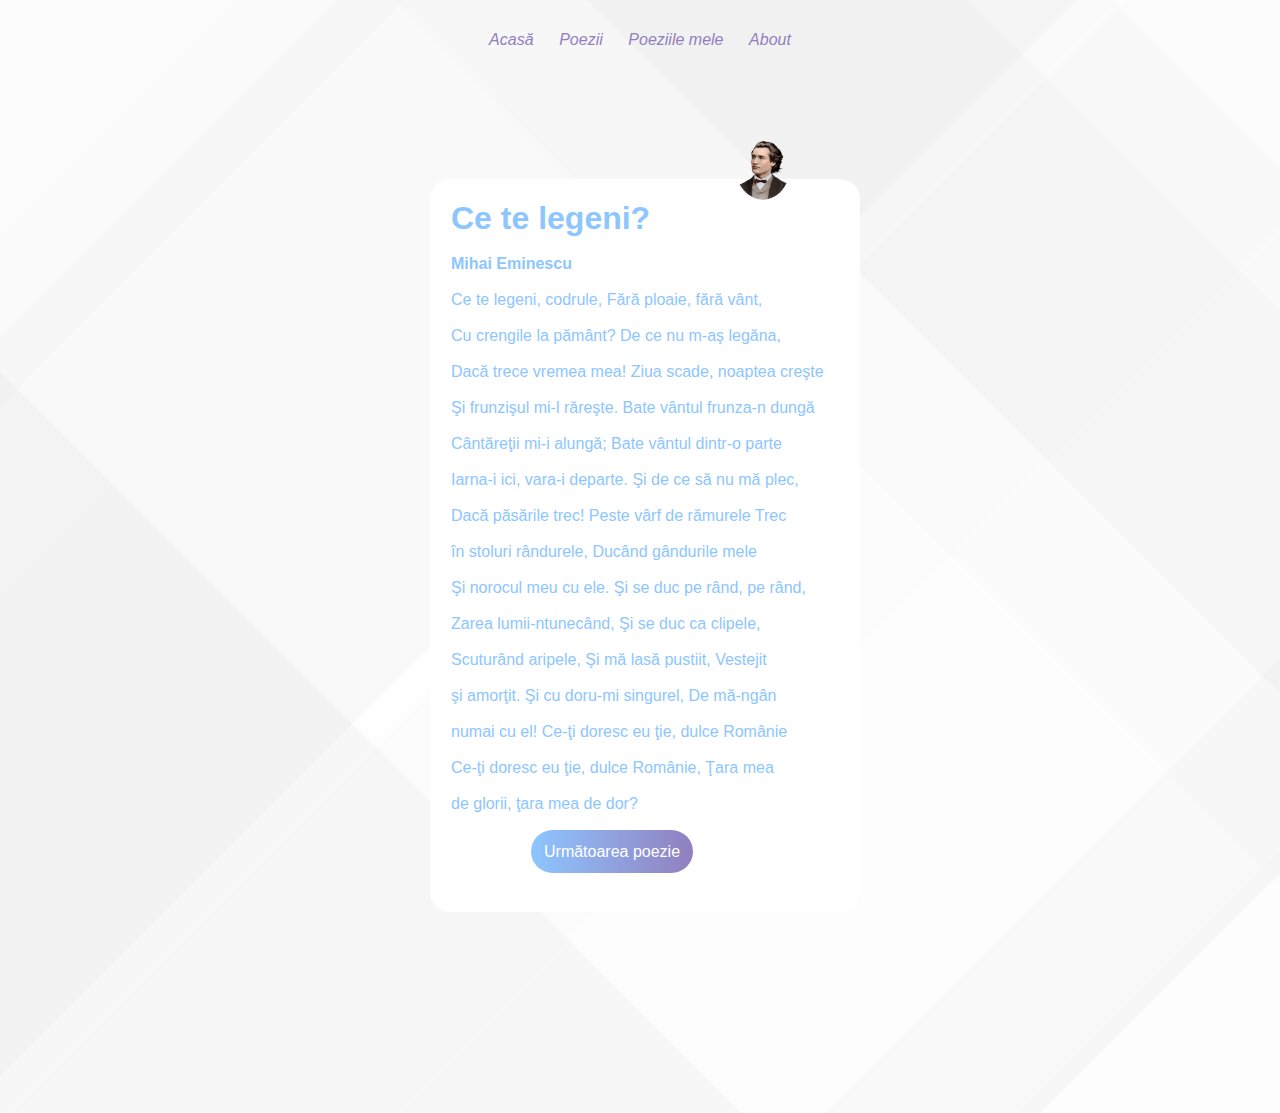
<file: index.html>
<!DOCTYPE html>
<html lang="ro">
  <head>
    <meta charset="UTF-8" />
    <meta name="viewport" content="width=device-width, initial-scale=1.0" />
    <meta http-equiv="X-UA-Compatible" content="ie=edge" />
    <link rel="stylesheet" href="style.css" />
    <title>Poezii</title>
  </head>
  <body>
    <div class="navbar">
      <div class="navbar-links">
        <ul>
          <li><a href="./index.html">Acasă</a></li>
          <li><a href="./index.html">Poezii</a></li>
          <li><a href="./index.html">Poeziile mele</a></li>
          <li><a href="./index.html">About</a></li>
        </ul>
      </div>
    </div>
    <div class="poezii-content">
      <div class="poezii">
        <h1>Ce te legeni?</h1>
        <br />
        <p><strong>Mihai Eminescu</strong></p>
        <br />
        <p>
          Ce te legeni, codrule, Fără ploaie, fără vânt, <br />
          <br />
          Cu crengile la pământ? De ce nu m-aş legăna, <br />
          <br />
          Dacă trece vremea mea! Ziua scade, noaptea creşte <br />
          <br />
          Şi frunzişul mi-l răreşte. Bate vântul frunza-n dungă <br />
          <br />
          Cântăreţii mi-i alungă; Bate vântul dintr-o parte <br />
          <br />
          Iarna-i ici, vara-i departe. Şi de ce să nu mă plec, <br />
          <br />
          Dacă păsările trec! Peste vârf de rămurele Trec <br />
          <br />
          în stoluri rândurele, Ducând gândurile mele <br />
          <br />
          Şi norocul meu cu ele. Şi se duc pe rând, pe rând,<br />
          <br />
          Zarea lumii-ntunecând, Şi se duc ca clipele, <br />
          <br />
          Scuturând aripele, Şi mă lasă pustiit, Vestejit <br />
          <br />
          şi amorţit. Şi cu doru-mi singurel, De mă-ngân <br />
          <br />
          numai cu el! Ce-ţi doresc eu ţie, dulce Românie <br />
          <br />
          Ce-ţi doresc eu ţie, dulce Românie, Ţara mea <br />
          <br />
          de glorii, ţara mea de dor?
        </p>
        <a href="./poezie-2.html">Următoarea poezie</a>
        <picture class="picture-mihai-eminescu">
          <source type="image/webp" srcset="./Profile_1.webp" />
          <img
            src="./Profile_2.png"
            alt="Mihai Eminescu"
            width="60"
            height="70"
          />
        </picture>
      </div>
    </div>
  </body>
</html>
</file>
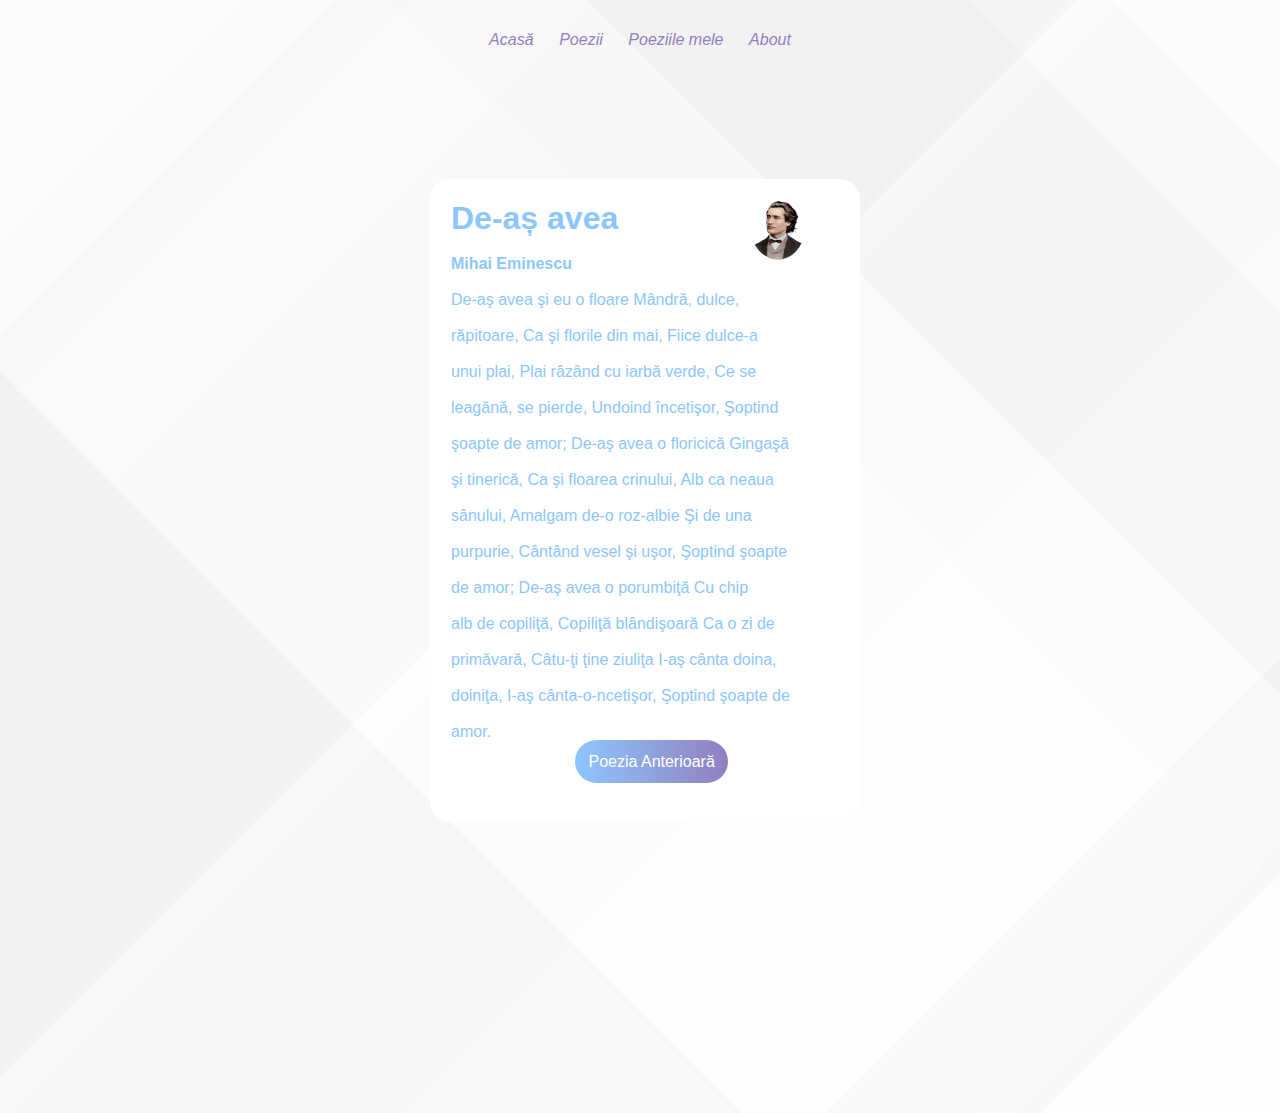
<file: poezie-2.html>
<!DOCTYPE html>
<html lang="ro">
  <head>
    <meta charset="UTF-8" />
    <meta name="viewport" content="width=device-width, initial-scale=1.0" />
    <meta http-equiv="X-UA-Compatible" content="ie=edge" />
    <link rel="stylesheet" href="style.css" />
    <title>Poezii</title>
  </head>
  <body>
    <div class="navbar">
      <div class="navbar-links">
        <ul>
          <li><a href="./index.html">Acasă</a></li>
          <li><a href="./index.html">Poezii</a></li>
          <li><a href="./index.html">Poeziile mele</a></li>
          <li><a href="./index.html">About</a></li>
        </ul>
      </div>
    </div>
    <div class="poezii-content">
      <div class="poezii">
        <h1>De-aș avea</h1>
        <br />
        <p><strong>Mihai Eminescu</strong></p>
        <br />
        <p>
          De-aş avea şi eu o floare Mândră, dulce, <br />
          <br />
          răpitoare, Ca şi florile din mai, Fiice dulce-a <br />
          <br />
          unui plai, Plai râzând cu iarbă verde, Ce se <br />
          <br />
          leagănă, se pierde, Undoind încetişor, Şoptind <br />
          <br />
          şoapte de amor; De-aş avea o floricică Gingaşă <br />
          <br />
          şi tinerică, Ca şi floarea crinului, Alb ca neaua <br />
          <br />
          sânului, Amalgam de-o roz-albie Şi de una <br />
          <br />
          purpurie, Cântând vesel şi uşor, Şoptind şoapte <br />
          <br />
          de amor; De-aş avea o porumbiţă Cu chip <br />
          <br />
          alb de copiliţă, Copiliţă blândişoară Ca o zi de <br />
          <br />
          primăvară, Câtu-ţi ţine ziuliţa I-aş cânta doina, <br />
          <br />
          doiniţa, I-aş cânta-o-ncetişor, Şoptind şoapte de <br />
          <br />
          amor.
          <a href="./index.html">Poezia Anterioară</a>
          <picture class="picture-mihai-eminescu-2">
            <source type="image/webp" srcset="./Profile_1.webp">
            <img src="./Profile_2.png" alt="Mihai Eminescu" width="60" height="70">
          </picture>
        </p>
      </div>
    </div>
  </body>
</html>
</file>
<file: style.css>
* {
  margin: 0;
  padding: 0;
  font-family: sans-serif;
}
.navbar {
  /* border-bottom: 1px solid #fff; */
  position: relative;
  top: 5px;
}
.navbar-links ul,
li {
  display: flex;
  justify-content: center;
  margin: 0.8rem;
}
.navbar-links a {
  text-decoration: none;
  color: #927fbf;
  font-style: italic;
}
.navbar-links a:hover{
    text-decoration: line-through;
}
body {
  background-image: linear-gradient(
      135deg,
      rgba(186, 186, 186, 0.03) 0%,
      rgba(186, 186, 186, 0.03) 10%,
      rgba(133, 133, 133, 0.03) 10%,
      rgba(133, 133, 133, 0.03) 14%,
      rgba(38, 38, 38, 0.03) 14%,
      rgba(38, 38, 38, 0.03) 17%,
      rgba(93, 93, 93, 0.03) 17%,
      rgba(93, 93, 93, 0.03) 25%,
      rgba(80, 80, 80, 0.03) 25%,
      rgba(80, 80, 80, 0.03) 45%,
      rgba(239, 239, 239, 0.03) 45%,
      rgba(239, 239, 239, 0.03) 100%
    ),
    linear-gradient(
      135deg,
      rgba(236, 236, 236, 0.03) 0%,
      rgba(236, 236, 236, 0.03) 47%,
      rgba(182, 182, 182, 0.03) 47%,
      rgba(182, 182, 182, 0.03) 63%,
      rgba(223, 223, 223, 0.03) 63%,
      rgba(223, 223, 223, 0.03) 81%,
      rgba(86, 86, 86, 0.03) 81%,
      rgba(86, 86, 86, 0.03) 89%,
      rgba(23, 23, 23, 0.03) 89%,
      rgba(23, 23, 23, 0.03) 90%,
      rgba(226, 226, 226, 0.03) 90%,
      rgba(226, 226, 226, 0.03) 100%
    ),
    linear-gradient(
      45deg,
      rgba(52, 52, 52, 0.03) 0%,
      rgba(52, 52, 52, 0.03) 31%,
      rgba(246, 246, 246, 0.03) 31%,
      rgba(246, 246, 246, 0.03) 63%,
      rgba(188, 188, 188, 0.03) 63%,
      rgba(188, 188, 188, 0.03) 71%,
      rgba(15, 15, 15, 0.03) 71%,
      rgba(15, 15, 15, 0.03) 87%,
      rgba(127, 127, 127, 0.03) 87%,
      rgba(127, 127, 127, 0.03) 93%,
      rgba(234, 234, 234, 0.03) 93%,
      rgba(234, 234, 234, 0.03) 100%
    ),
    linear-gradient(90deg, #ffffff, #ffffff);
  min-height: 100vh;
  background-size: cover;
  background-position: center;
  max-width: 100%;
  display: block;
  padding-bottom: 200px;
}
.poezii p {
  color: #8dc6ff;
}
.poezii h1 {
  color: #8dc6ff;
}
.poezii {
  /* background: crimson; */
  margin-right: 1510px;
  position: relative;
  padding-top: 20px;
  padding-bottom: 80px;
  padding-left: 20px;
  padding-right: 20px;
  border-radius: 20px;
  transform: translate(750px, 110px);
  background: #ffffff;
  border: 1px solid #ffffff15;
}
@media screen and (max-width: 1828px) {
  .poezii {
    margin-right: 1410px;
  }
}
@media screen and (max-width: 1737px) {
  .poezii {
    margin-right: 1310px;
    transform: translate(680px, 110px);
  }
}
@media screen and (max-width: 1650px) {
  .poezii {
    margin-right: 1210px;
    transform: translate(630px, 110px);
  }
}
@media screen and (max-width: 1564px) {
  .poezii {
    margin-right: 1110px;
    transform: translate(580px, 110px);
  }
}
@media screen and (max-width: 1355px) {
  .poezii {
    margin-right: 1010px;
    transform: translate(530px, 110px);
  }
}
@media screen and (max-width: 1469px) {
  .poezii {
    margin-right: 1000px;
    transform: translate(530px, 110px);
  }
}
@media screen and (max-width: 1358px) {
  .poezii {
    margin-right: 950px;
    transform: translate(500px, 110px);
  }
}
@media screen and (max-width: 1320px) {
  .poezii {
    margin-right: 900px;
    transform: translate(480px, 110px);
  }
}
@media screen and (max-width: 1286px) {
  .poezii {
    margin-right: 850px;
    transform: translate(430px, 110px);
  }
}
@media screen and (max-width: 1186px) {
  .poezii {
    margin-right: 780px;
    transform: translate(400px, 110px);
  }
}
@media screen and (max-width: 1143px) {
  .poezii {
    margin-right: 730px;
    transform: translate(380px, 110px);
  }
}
@media screen and (max-width: 1092px) {
  .poezii {
    margin-right: 670px;
    transform: translate(370px, 110px);
  }
}
@media screen and (max-width: 1035px) {
  .poezii {
    margin-right: 620px;
    transform: translate(340px, 110px);
  }
}
@media screen and (max-width: 998px) {
  .poezii {
    margin-right: 570px;
    transform: translate(320px, 110px);
  }
}
@media screen and (max-width: 918px) {
  .poezii {
    margin-right: 480px;
    transform: translate(260px, 110px);
  }
}
@media screen and (max-width: 835px) {
  .poezii {
    margin-right: 420px;
    transform: translate(240px, 110px);
  }
}
@media screen and (max-width: 769px) {
  .poezii {
    margin-right: 340px;
    transform: translate(200px, 110px);
  }
}
@media screen and (max-width: 689px) {
  .poezii {
    margin-right: 260px;
    transform: translate(150px, 110px);
  }
}
@media screen and (max-width: 598px) {
  .poezii {
    margin-right: 210px;
    transform: translate(120px, 110px);
  }
}
@media screen and (max-width: 553px) {
  .poezii {
    margin-right: 170px;
    transform: translate(100px, 110px);
  }
}
@media screen and (max-width: 521px) {
  .poezii {
    margin-right: 130px;
    transform: translate(70px, 110px);
  }
}
@media screen and (max-width: 478px) {
  .poezii {
    margin-right: 80px;
    transform: translate(40px, 110px);
  }
}
@media screen and (max-width: 440px) {
  .poezii {
    margin-right: 50px;
    transform: translate(30px, 110px);
  }
}
@media screen and (max-width: 440px) {
  .poezii {
    margin-right: 50px;
    transform: translate(30px, 110px);
  }
}
@media screen and (max-width: 406px) {
  .poezii {
    margin-right: 30px;
    transform: translate(20px, 110px);
  }
}
.poezii a {
  text-decoration: none;
  color: #fff;
  display: absolute;
  cursor: pointer;
}
.poezii a {
  padding: 13px;
  border-radius: 50px;
  /* border: 1px solid #8472ad; */
  background: rgb(141, 198, 255);
  background: linear-gradient(
    90deg,
    rgba(141, 198, 255, 1) 0%,
    rgba(146, 127, 191, 1) 100%
  );
  border: none;
  cursor: pointer;
  transition: all ease-in 0.8s;
  position: relative;
  top: 30px;
  left: 80px;

}
.poezii button:hover {
    box-shadow: 0 0 5px 0  rgba(141, 198, 255, 1) inset, 0 0 10px 2px rgba(146, 127, 191, 1);
}
.picture-mihai-eminescu img {
  position: absolute;
  transform: translate(120px,-680px);
}
.picture-mihai-eminescu-2 img{
  position: absolute;
  transform: translate(100px,-530px);
}
</file>
